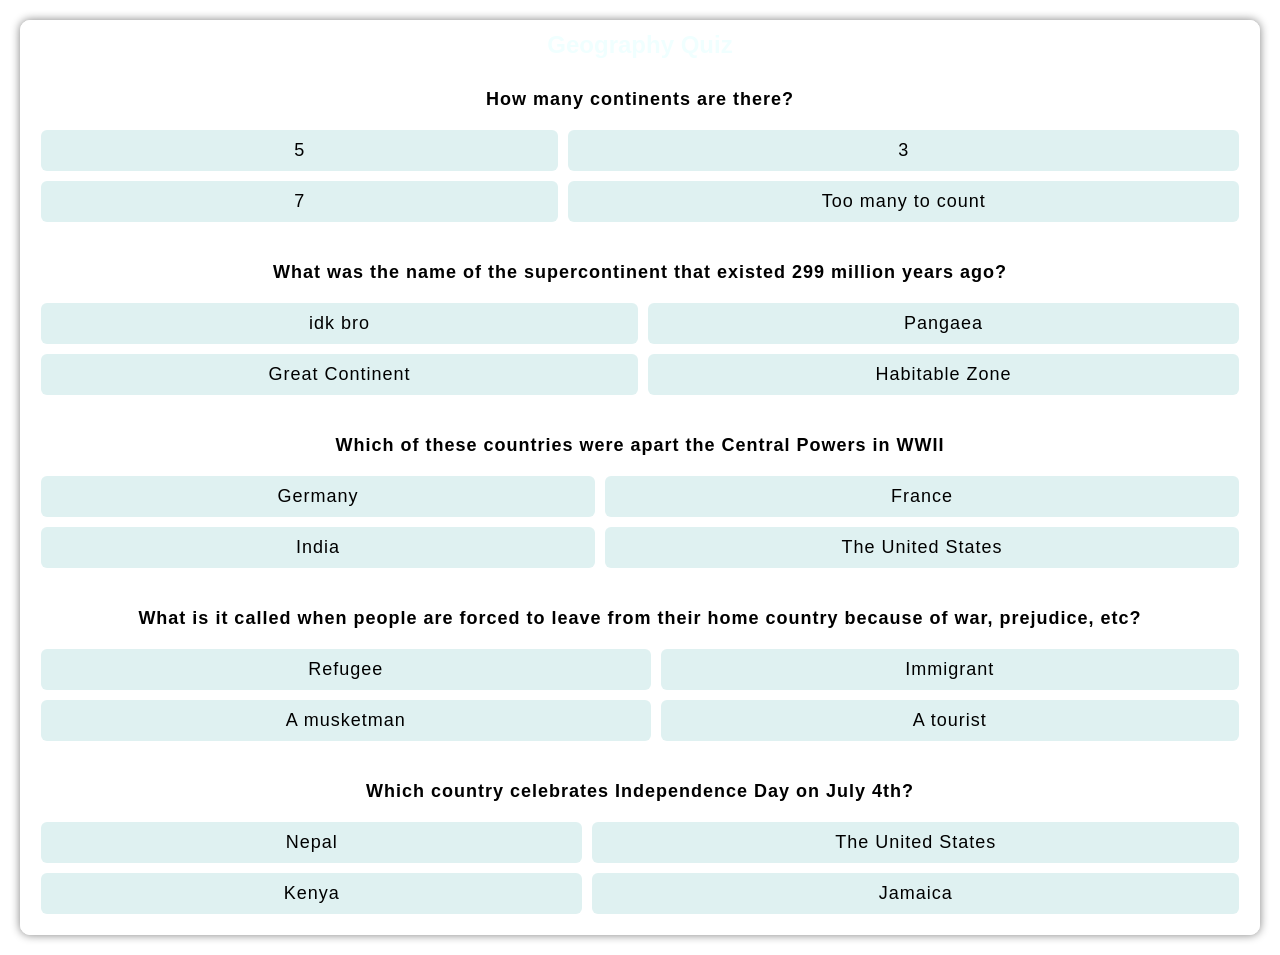
<file: QuizPages/GeographyQuiz/geo.html>
<!DOCTYPE html>
<html lang="en">

<head>
    <meta charset="UTF-8">
    <meta name="viewport" content="width=device-width, initial-scale=1.0">
    <link href="geostyle.css" rel="stylesheet">
    <title>Geography Quiz</title>
</head>

<body>
    <section id="glass">
        <h1 style="text-align: center; margin: 10px 0px; color: azure;">Geography Quiz</h1>
        <div class="container">
            <div class="question">
                <h3 style="text-align: center; font-size: 18px; letter-spacing: 1px;">How many continents are there?</h3>
                <div class="answerGrid">
                    <button onclick="wrongAns()">5</button>
                    <button onclick="wrongAns()">3</button>
                    <button onclick="correctAns()">7</button>
                    <button onclick="wrongAns()">Too many to count</button>
                </div>
            </div>
            <div class="question">
                <h3 style="text-align: center; font-size: 18px; letter-spacing: 1px;">What was the name of the supercontinent that existed 299 million years ago?</h3>
                <div class="answerGrid">
                    <button onclick="wrongAns()">idk bro</button>
                    <button onclick="correctAns()">Pangaea</button>
                    <button onclick="wrongAns()">Great Continent</button>
                    <button onclick="wrongAns()">Habitable Zone</button>
                </div>
            </div>
            <div class="question">
                <h3 style="text-align: center; font-size: 18px; letter-spacing: 1px;">Which of these countries were apart the Central Powers in WWII<h3>
                <div class="answerGrid">
                    <button onclick="correctAns()">Germany</button>
                    <button onclick="wrongAns()">France</button>
                    <button onclick="wrongAns()">India</button>
                    <button onclick="wrongAns()">The United States</button>
                </div>
            </div>
            <div class="question">
                <h3 style="text-align: center; font-size: 18px; letter-spacing: 1px;">What is it called when people are forced to leave from their home country because of war, prejudice, etc?<h3>
                <div class="answerGrid">
                    <button onclick="correctAns()">Refugee</button>
                    <button onclick="wrongAns()">Immigrant</button>
                    <button onclick="wrongAns()">A musketman</button>
                    <button onclick="wrongAns()">A tourist</button>
                </div>
            </div>
            <div class="question">
                <h3 style="text-align: center; font-size: 18px; letter-spacing: 1px;">Which country celebrates Independence Day on July 4th?</h3>
                <div class="answerGrid">
                    <button onclick="wrongAns()">Nepal</button>
                    <button onclick="correctAns()">The United States</button>
                    <button onclick="wrongAns()">Kenya</button>
                    <button onclick="wrongAns()">Jamaica</button>
                </div>
            </div>
        </div>
    </section>
    <script src="geoscript.js"></script>
</body>
</html>
</file>
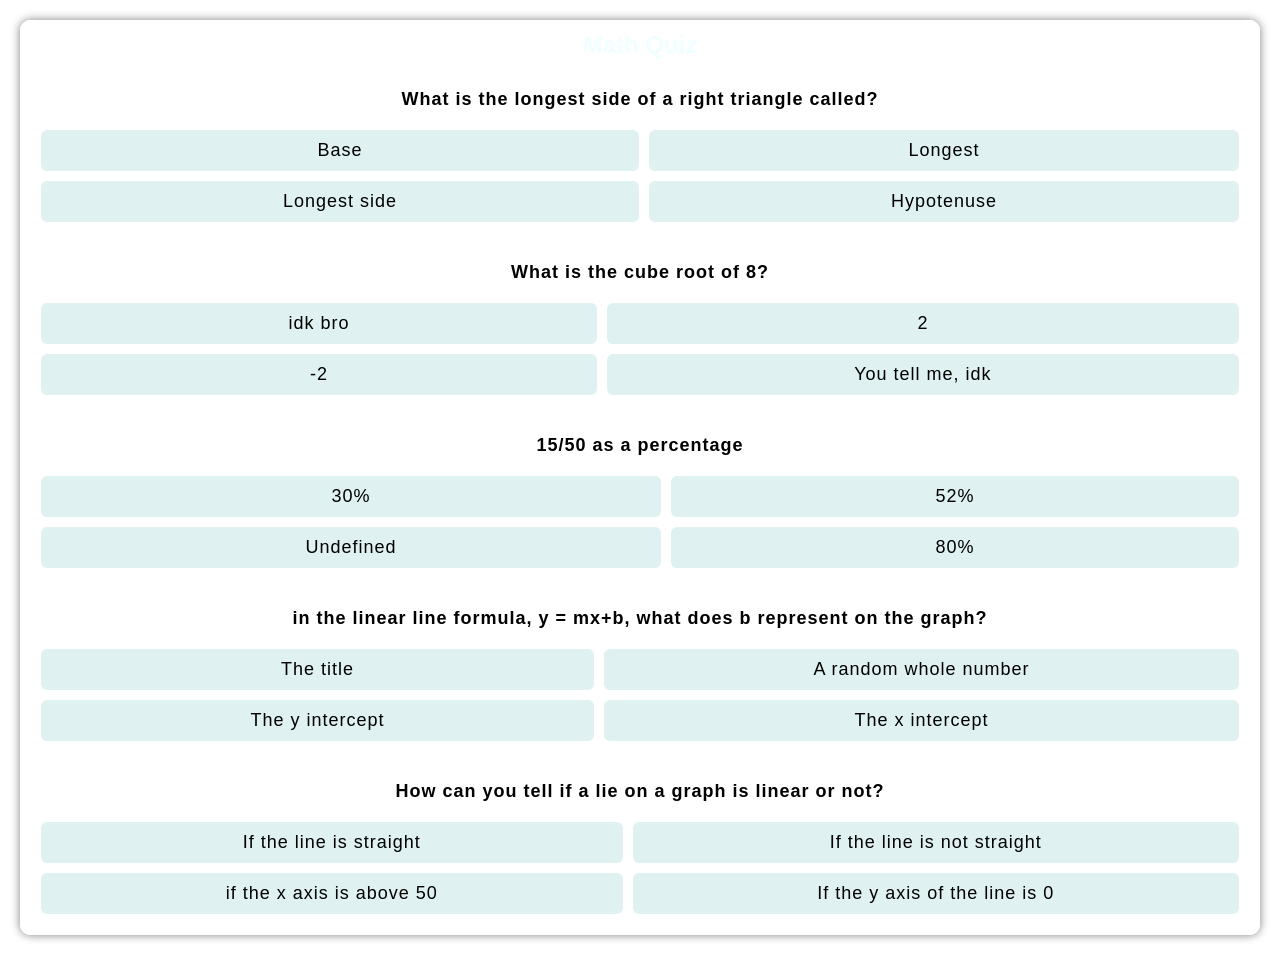
<file: QuizPages/MathQuiz/math.html>
<!DOCTYPE html>
<html lang="en">

<head>
    <meta charset="UTF-8">
    <meta name="viewport" content="width=device-width, initial-scale=1.0">
    <link href="mathstyle.css" rel="stylesheet">
    <title>Math Quiz</title>
</head>

<body>
    <section id="glass">
        <h1 style="text-align: center; margin: 10px 0px; color: azure;">Math Quiz</h1>
        <div class="container">
            <div class="question">
                <h3 style="text-align: center; font-size: 18px; letter-spacing: 1px;">What is the longest side of a
                    right triangle called?</h3>
                <div class="answerGrid">
                    <button onclick="wrongAns()">Base</button>
                    <button onclick="wrongAns()">Longest</button>
                    <button onclick="wrongAns()">Longest side</button>
                    <button onclick="correctAns()">Hypotenuse</button>
                </div>
            </div>
            <div class="question">
                <h3 style="text-align: center; font-size: 18px; letter-spacing: 1px;">What is the cube root of 8?</h3>
                <div class="answerGrid">
                    <button onclick="wrongAns()">idk bro</button>
                    <button onclick="correctAns()">2</button>
                    <button onclick="wrongAns()">-2</button>
                    <button onclick="wrongAns()">You tell me, idk</button>
                </div>
            </div>
            <div class="question">
                <h3 style="text-align: center; font-size: 18px; letter-spacing: 1px;">15/50 as a percentage<h3>
                <div class="answerGrid">
                    <button onclick="correctAns()">30%</button>
                    <button onclick="wrongAns()">52%</button>
                    <button onclick="wrongAns()">Undefined</button>
                    <button onclick="wrongAns()">80%</button>
                </div>
            </div>
            <div class="question">
                <h3 style="text-align: center; font-size: 18px; letter-spacing: 1px;">in the linear line formula, y = mx+b, what does b represent on the graph?<h3>
                <div class="answerGrid">
                    <button onclick="wrongAns()">The title</button>
                    <button onclick="wrongAns()">A random whole number</button>
                    <button onclick="correctAns()">The y intercept</button>
                    <button onclick="wrongAns()">The x intercept</button>
                </div>
            </div>
            <div class="question">
                <h3 style="text-align: center; font-size: 18px; letter-spacing: 1px;">How can you tell if a lie on a graph is linear or not?</h3>
                <div class="answerGrid">
                    <button onclick="correctAns()">If the line is straight</button>
                    <button onclick="wrongAns()">If the line is not straight</button>
                    <button onclick="wrongAns()">if the x axis is above 50</button>
                    <button onclick="wrongAns()">If the y axis of the line is 0</button>
                </div>
            </div>
        </div>
    </section>
    <script src="mathscript.js"></script>
</body>
</html>
</file>
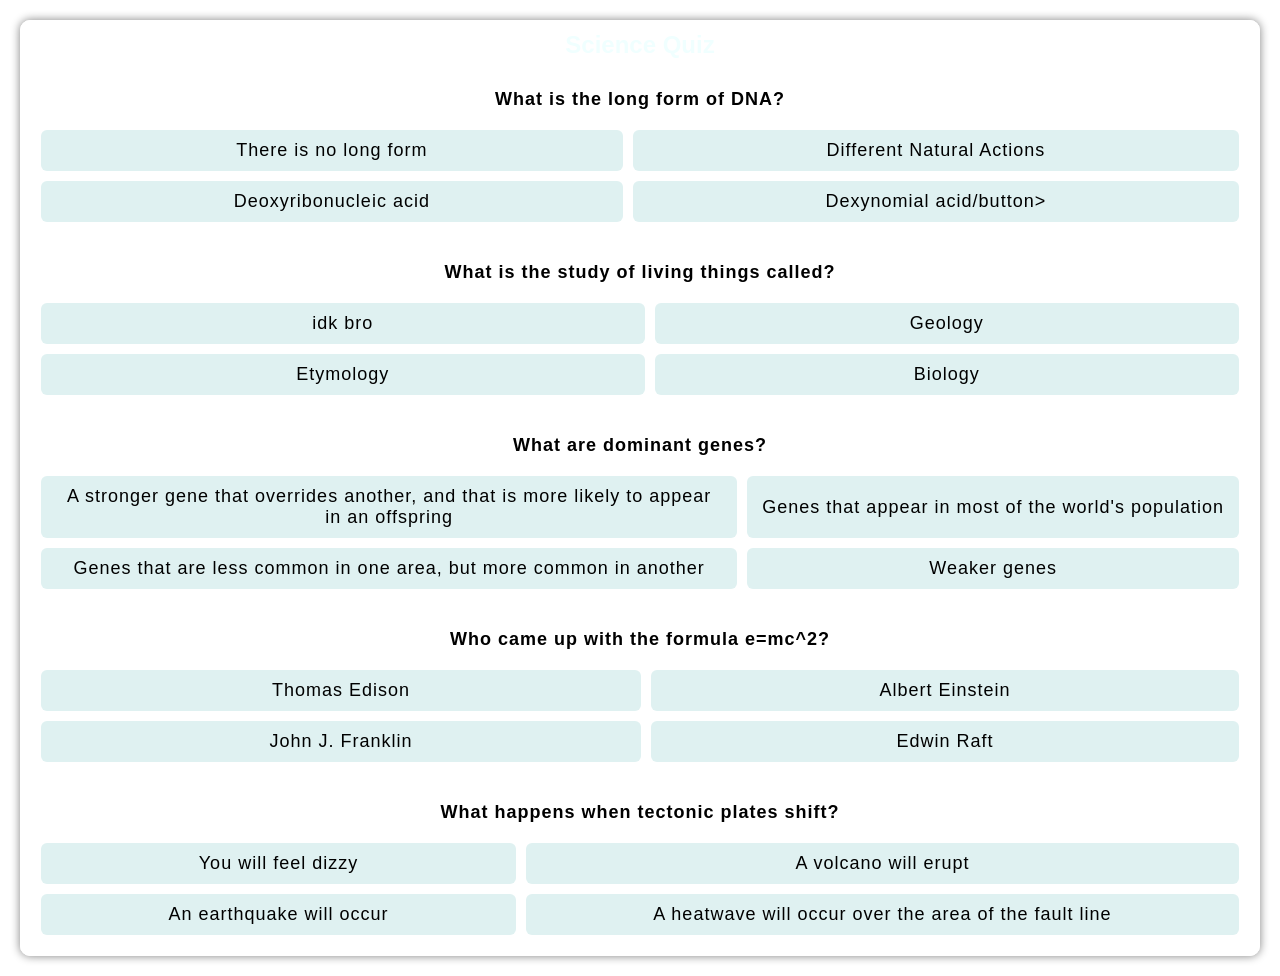
<file: QuizPages/ScienceQuiz/sci.html>
<!DOCTYPE html>
<html lang="en">

<head>
    <meta charset="UTF-8">
    <meta name="viewport" content="width=device-width, initial-scale=1.0">
    <link href="scistyle.css" rel="stylesheet">
    <title>Science Quiz</title>
</head>

<body>
    <section id="glass">
        <h1 style="text-align: center; margin: 10px 0px; color: azure;">Science Quiz</h1>
        <div class="container">
            <div class="question">
                <h3 style="text-align: center; font-size: 18px; letter-spacing: 1px;">What is the long form of DNA?</h3>
                <div class="answerGrid">
                    <button onclick="wrongAns()">There is no long form</button>
                    <button onclick="wrongAns()">Different Natural Actions</button>
                    <button onclick="correctAns()">Deoxyribonucleic acid</button>
                    <button onclick="wrongAns()">Dexynomial acid/button>
                </div>
            </div>
            <div class="question">
                <h3 style="text-align: center; font-size: 18px; letter-spacing: 1px;">What is the study of living things called?</h3>
                <div class="answerGrid">
                    <button onclick="wrongAns()">idk bro</button>
                    <button onclick="wrongAns()">Geology</button>
                    <button onclick="wrongAns()">Etymology</button>
                    <button onclick="correctAns()">Biology</button>
                </div>
            </div>
            <div class="question">
                <h3 style="text-align: center; font-size: 18px; letter-spacing: 1px;">What are dominant genes?<h3>
                <div class="answerGrid">
                    <button onclick="correctAns()">A stronger gene that overrides another, and that is more likely to appear in an offspring</button>
                    <button onclick="wrongAns()">Genes that appear in most of the world's population</button>
                    <button onclick="wrongAns()">Genes that are less common in one area, but more common in another</button>
                    <button onclick="wrongAns()">Weaker genes</button>
                </div>
            </div>
            <div class="question">
                <h3 style="text-align: center; font-size: 18px; letter-spacing: 1px;">Who came up with the formula e=mc^2?<h3>
                <div class="answerGrid">
                    <button onclick="wrongAns()">Thomas Edison</button>
                    <button onclick="correctAns()">Albert Einstein</button>
                    <button onclick="wrongAns()">John J. Franklin</button>
                    <button onclick="wrongAns()">Edwin Raft</button>
                </div>
            </div>
            <div class="question">
                <h3 style="text-align: center; font-size: 18px; letter-spacing: 1px;">What happens when tectonic plates shift?</h3>
                <div class="answerGrid">
                    <button onclick="wrongAns()">You will feel dizzy</button>
                    <button onclick="wrongAns()">A volcano will erupt</button>
                    <button onclick="correctAns()">An earthquake will occur</button>
                    <button onclick="wrongAns()">A heatwave will occur over the area of the fault line</button>
                </div>
            </div>
        </div>
    </section>
    <script src="sciscript.js"></script>
</body>
</html>
</file>
<file: QuizPages/GeographyQuiz/geostyle.css>
* {
    margin: 0;
    padding: 0;
    box-sizing: border-box;
}
body{
    min-height: 100vh;
    background-repeat: no-repeat;
    background-size: cover;
    font-family: Arial, Helvetica, sans-serif;
    background-image: url("https://media.istockphoto.com/id/2203797576/photo/majestic-fjadrargljufur-canyon-with-a-serpentine-river-in-south-iceland.webp?a=1&b=1&s=612x612&w=0&k=20&c=5Aps_0G59_74nXte2NvTnlBF6Ew3i--wsqzvBv3kjKg=");
}
#glass {
    margin: 20px;
    border-radius: 10px;
    background-color: rgba(255, 255, 255, 0.274);
    border: 0.5px solid white;
    box-shadow: 0 0 10px gray;
}
.answerGrid {
    display: grid;
    grid-template-columns: auto auto;
    grid-gap: 10px;
    margin-top: 20px;
}
.answerGrid button {
    width: 100%;
    padding: 10px 15px;
    border: none;
    background-color: #DFF1F1;
    border-radius: 6px;
    transition: all 0.5s ease;
    font-size: 18px;
    letter-spacing: 1px;
}
.question {
    padding: 20px;
}
.answerGrid button:active {
    scale: 95%;
}
</file>
<file: QuizPages/MathQuiz/mathstyle.css>
* {
    margin: 0;
    padding: 0;
    box-sizing: border-box;
}
body{
    min-height: 100vh;
    background-repeat: no-repeat;
    background-size: cover;
    font-family: Arial, Helvetica, sans-serif;
    background-image: url("https://media.istockphoto.com/id/2188561526/photo/mathematical-formulas.webp?a=1&b=1&s=612x612&w=0&k=20&c=ANkqET-mh9_a5rybg3EOlsqfPfOUW5eCJWrDZDofyQw=");
}
#glass {
    margin: 20px;
    border-radius: 10px;
    background-color: rgba(255, 255, 255, 0.274);
    border: 0.5px solid white;
    box-shadow: 0 0 10px gray;
}
.answerGrid {
    display: grid;
    grid-template-columns: auto auto;
    grid-gap: 10px;
    margin-top: 20px;
}
.answerGrid button {
    width: 100%;
    padding: 10px 15px;
    border: none;
    background-color: #DFF1F1;
    border-radius: 6px;
    transition: all 0.5s ease;
    font-size: 18px;
    letter-spacing: 1px;
}
.question {
    padding: 20px;
}
.answerGrid button:active {
    scale: 95%;
}
</file>
<file: QuizPages/ScienceQuiz/scistyle.css>
* {
    margin: 0;
    padding: 0;
    box-sizing: border-box;
}
body{
    min-height: 100vh;
    background-repeat: no-repeat;
    background-size: cover;
    font-family: Arial, Helvetica, sans-serif;
    background-image: url("https://images.unsplash.com/photo-1643330683233-ff2ac89b002c?w=600&auto=format&fit=crop&q=60&ixlib=rb-4.1.0&ixid=M3wxMjA3fDB8MHxzZWFyY2h8Nnx8c29sYXIlMjBzeXN0ZW18ZW58MHx8MHx8fDA%3D");
}
#glass {
    margin: 20px;
    border-radius: 10px;
    background-color: rgba(255, 255, 255, 0.274);
    border: 0.5px solid white;
    box-shadow: 0 0 10px gray;
}
.answerGrid {
    display: grid;
    grid-template-columns: auto auto;
    grid-gap: 10px;
    margin-top: 20px;
}
.answerGrid button {
    width: 100%;
    padding: 10px 15px;
    border: none;
    background-color: #DFF1F1;
    border-radius: 6px;
    transition: all 0.5s ease;
    font-size: 18px;
    letter-spacing: 1px;
}
.question {
    padding: 20px;
}
.answerGrid button:active {
    scale: 95%;
}
</file>
